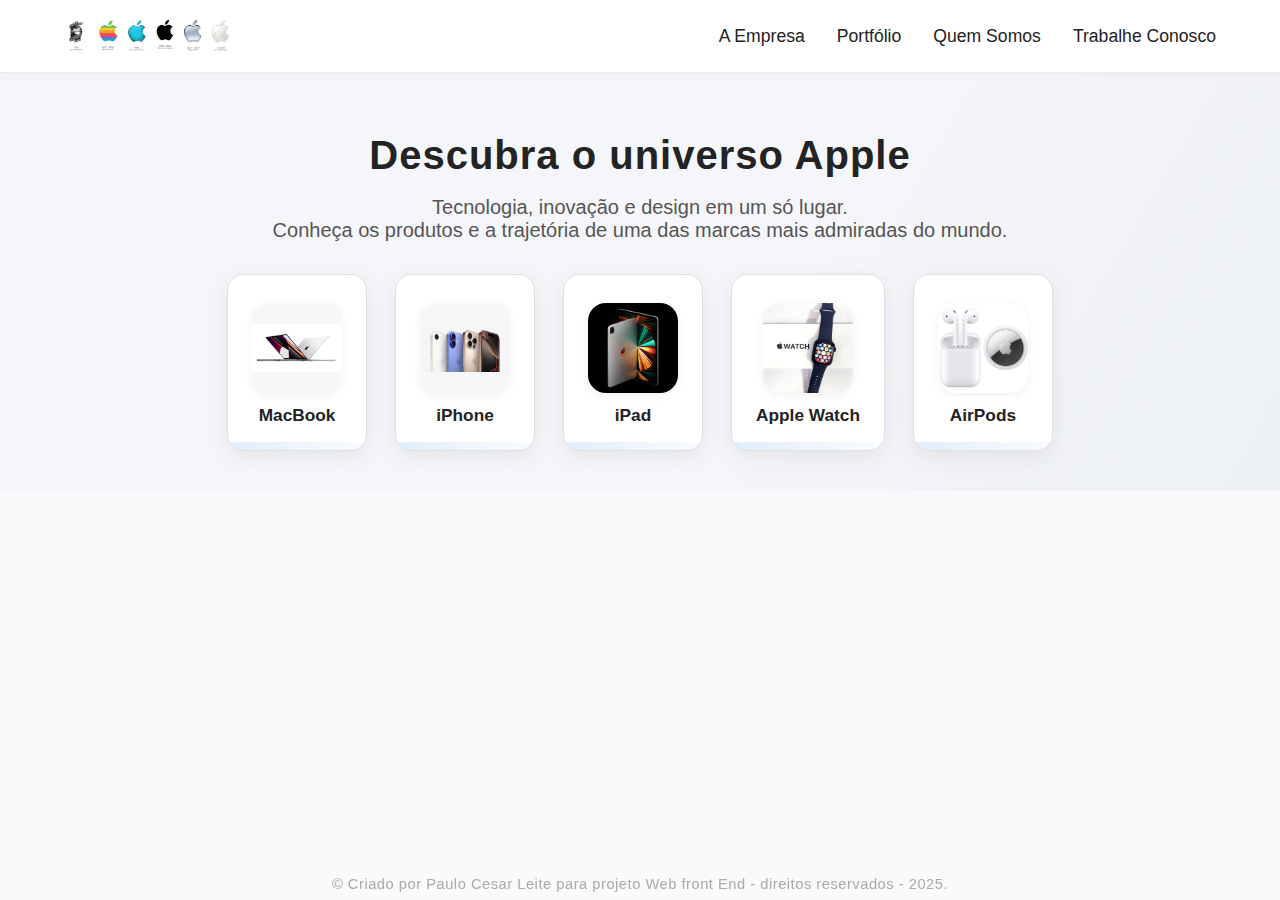
<file: index.html>
<!DOCTYPE html>
<html lang="pt-br">
<head>
  <meta charset="UTF-8">
  <meta name="viewport" content="width=device-width, initial-scale=1.0">
  <title>Apple Vitrine - Página Inicial</title>
  <link rel="stylesheet" href="style.css">
</head>
<body>
  <!-- Header/MENU fixo no topo -->
  <header class="header">
    <div class="container nav-container">
      <!-- Logo Apple -->
      <a href="index.html" class="logo" aria-label="Página Inicial">
        <img src="apple-logo.png" alt="Logo Apple">
      </a>
      <nav class="main-nav">
        <ul>
          <li><a href="apresentacao.html">A Empresa</a></li>
          <li><a href="portfolio.html">Portfólio</a></li>
          <li><a href="quem-somos.html">Quem Somos</a></li>
          <li><a href="trabalhe-conosco.html">Trabalhe Conosco</a></li>
        </ul>
      </nav>
    </div>
  </header>

  <!-- Conteúdo principal da página inicial -->
  <main class="main-home">
    <section class="hero-section">
      <!-- Shape decorativo de fundo -->
      <div class="hero-bg-shape"></div>
      <div class="container hero-content">
        <!-- Título principal -->
        <h1 class="hero-title">Descubra o universo Apple</h1>
        <p class="hero-subtitle">
          Tecnologia, inovação e design em um só lugar.<br>
          Conheça os produtos e a trajetória de uma das marcas mais admiradas do mundo.
        </p>
        <!-- Menu visual com imagens dos produtos -->
        <div class="product-menu">
          <!-- Cada produto abre sua página exclusiva -->
          <a href="macbook.html" class="product-card">
            <img src="macbook.png" alt="MacBook" class="product-img">
            <span>MacBook</span>
          </a>
          <a href="iphone.html" class="product-card">
            <img src="iphone.png" alt="iPhone" class="product-img">
            <span>iPhone</span>
          </a>
          <a href="ipad.html" class="product-card">
            <img src="ipad.png" alt="iPad" class="product-img">
            <span>iPad</span>
          </a>
          <a href="applewatch.html" class="product-card">
            <img src="applewatch.png" alt="Apple Watch" class="product-img">
            <span>Apple Watch</span>
          </a>
          <a href="airpods.html" class="product-card">
            <img src="airpods.png" alt="AirPods" class="product-img">
            <span>AirPods</span>
          </a>
        </div>
      </div>
    </section>
  </main>

  <!-- Rodapé fixo e discreto -->
  <footer class="footer">
    <div class="container">
      <span class="copyright">
        © Criado por Paulo Cesar Leite para projeto Web front End - direitos reservados - 2025.
      </span>
    </div>
  </footer>
</body>
</html>
</file>
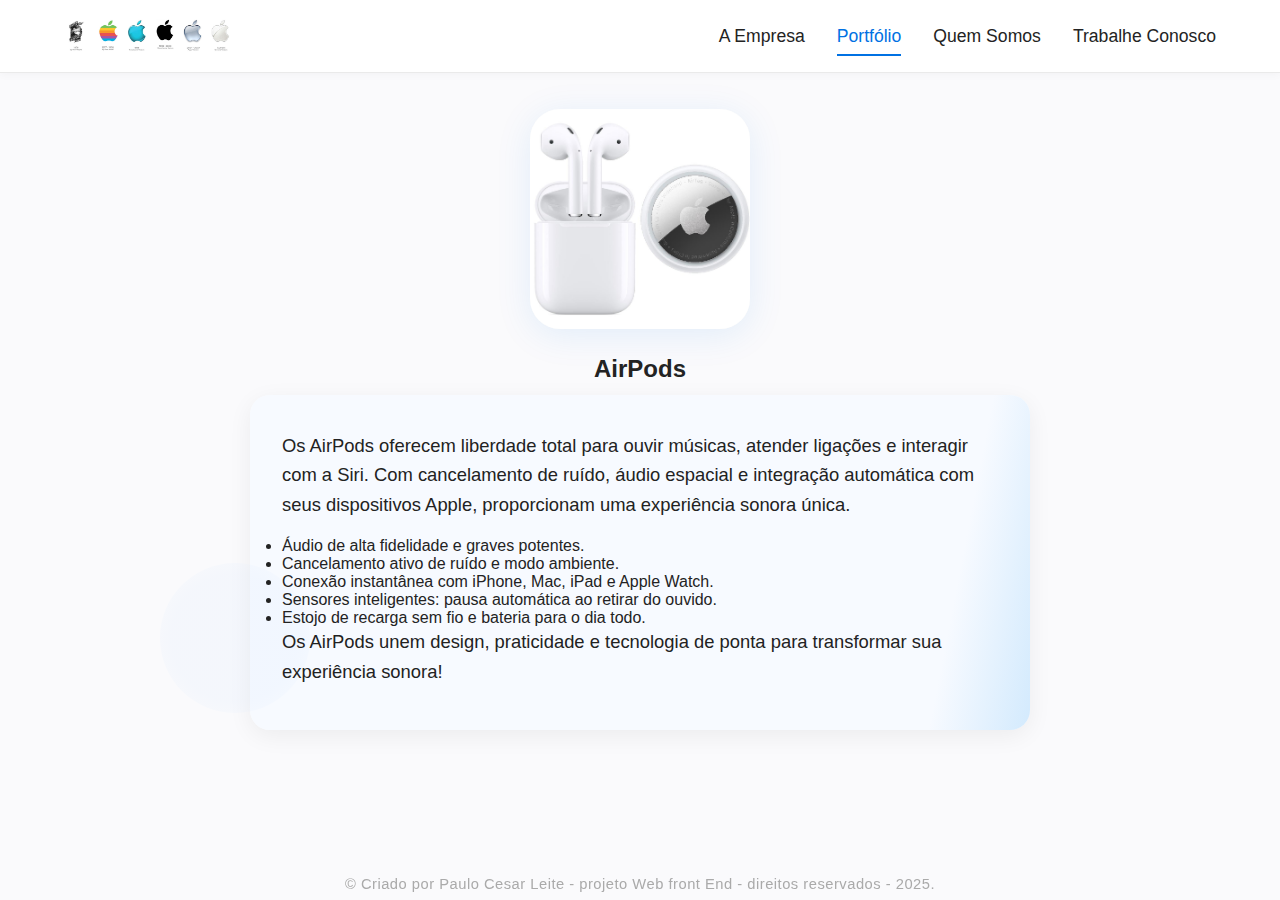
<file: airpods.html>
<!DOCTYPE html>
<html lang="pt-br">
<head>
  <meta charset="UTF-8">
  <meta name="viewport" content="width=device-width, initial-scale=1.0">
  <title>Apple AirPods</title>
  <link rel="stylesheet" href="style.css">
</head>
<body>
  <header class="header">
    <div class="container nav-container">
      <a href="index.html" class="logo"><img src="apple-logo.png" alt="Logo Apple"></a>
      <nav class="main-nav">
        <ul>
          <li><a href="apresentacao.html">A Empresa</a></li>
          <li><a href="portfolio.html" class="active">Portfólio</a></li>
          <li><a href="quem-somos.html">Quem Somos</a></li>
          <li><a href="trabalhe-conosco.html">Trabalhe Conosco</a></li>
        </ul>
      </nav>
    </div>
  </header>
  <main>
    <section class="product-detail-header">
      <img src="airpods.png" alt="AirPods" class="product-detail-img">
      <h2>AirPods</h2>
    </section>
    <section class="product-detail-section">
      <div class="detail-bg"></div>
      <p>
        Os AirPods oferecem liberdade total para ouvir músicas, atender ligações e interagir com a Siri. Com cancelamento de ruído, áudio espacial e integração automática com seus dispositivos Apple, proporcionam uma experiência sonora única.
      </p>
      <ul class="product-detail-features">
        <li>Áudio de alta fidelidade e graves potentes.</li>
        <li>Cancelamento ativo de ruído e modo ambiente.</li>
        <li>Conexão instantânea com iPhone, Mac, iPad e Apple Watch.</li>
        <li>Sensores inteligentes: pausa automática ao retirar do ouvido.</li>
        <li>Estojo de recarga sem fio e bateria para o dia todo.</li>
      </ul>
      <p>
        Os AirPods unem design, praticidade e tecnologia de ponta para transformar sua experiência sonora!
      </p>
    </section>
  </main>
  <footer class="footer">
    <div class="container">
      <span class="copyright">
        © Criado por Paulo Cesar Leite - projeto Web front End - direitos reservados - 2025.
      </span>
    </div>
  </footer>
</body>
</html>
</file>
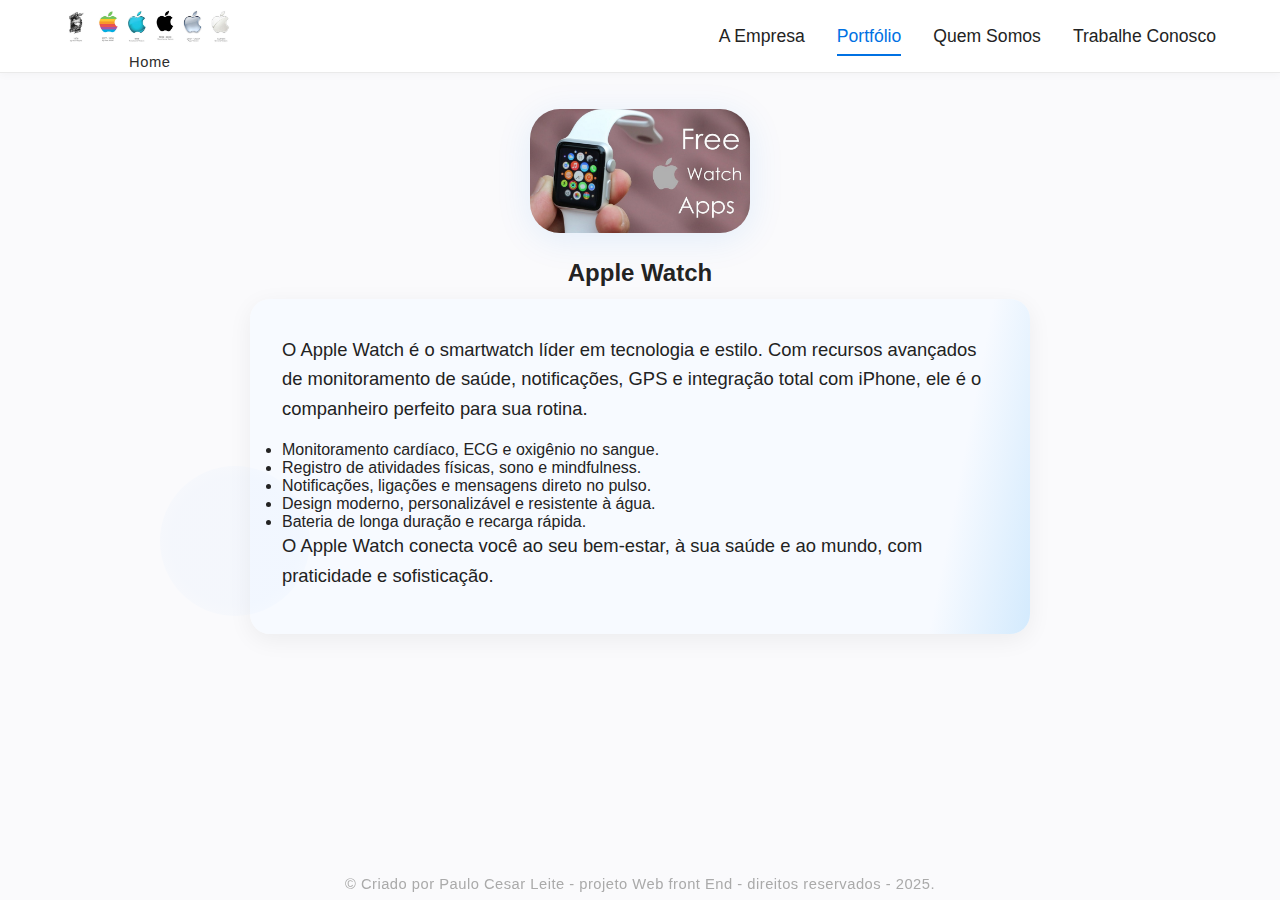
<file: applewatch.html>
<!DOCTYPE html>
<html lang="pt-br">
<head>
  <meta charset="UTF-8">
  <meta name="viewport" content="width=device-width, initial-scale=1.0">
  <title>Apple Watch</title>
  <link rel="stylesheet" href="style.css">
</head>
<body>
  <header class="header">
    <div class="container nav-container">
      <a href="index.html" class="logo"><img src="apple-logo.png" alt="Logo Apple"><span class="logo-label">Home</span></a>
      <nav class="main-nav">
        <ul>
          <li><a href="apresentacao.html">A Empresa</a></li>
          <li><a href="portfolio.html" class="active">Portfólio</a></li>
          <li><a href="quem-somos.html">Quem Somos</a></li>
          <li><a href="trabalhe-conosco.html">Trabalhe Conosco</a></li>
        </ul>
      </nav>
    </div>
  </header>
  <main>
    <section class="product-detail-header">
      <img src="applewatch2.png" alt="Apple Watch" class="product-detail-img">
      <h2>Apple Watch</h2>
    </section>
    <section class="product-detail-section">
      <div class="detail-bg"></div>
      <p>
        O Apple Watch é o smartwatch líder em tecnologia e estilo. Com recursos avançados de monitoramento de saúde, notificações, GPS e integração total com iPhone, ele é o companheiro perfeito para sua rotina.
      </p>
      <ul class="product-detail-features">
        <li>Monitoramento cardíaco, ECG e oxigênio no sangue.</li>
        <li>Registro de atividades físicas, sono e mindfulness.</li>
        <li>Notificações, ligações e mensagens direto no pulso.</li>
        <li>Design moderno, personalizável e resistente à água.</li>
        <li>Bateria de longa duração e recarga rápida.</li>
      </ul>
      <p>
        O Apple Watch conecta você ao seu bem-estar, à sua saúde e ao mundo, com praticidade e sofisticação.
      </p>
    </section>
  </main>
  <footer class="footer">
    <div class="container">
      <span class="copyright">
        © Criado por Paulo Cesar Leite - projeto Web front End - direitos reservados - 2025.
      </span>
    </div>
  </footer>
</body>
</html>
</file>
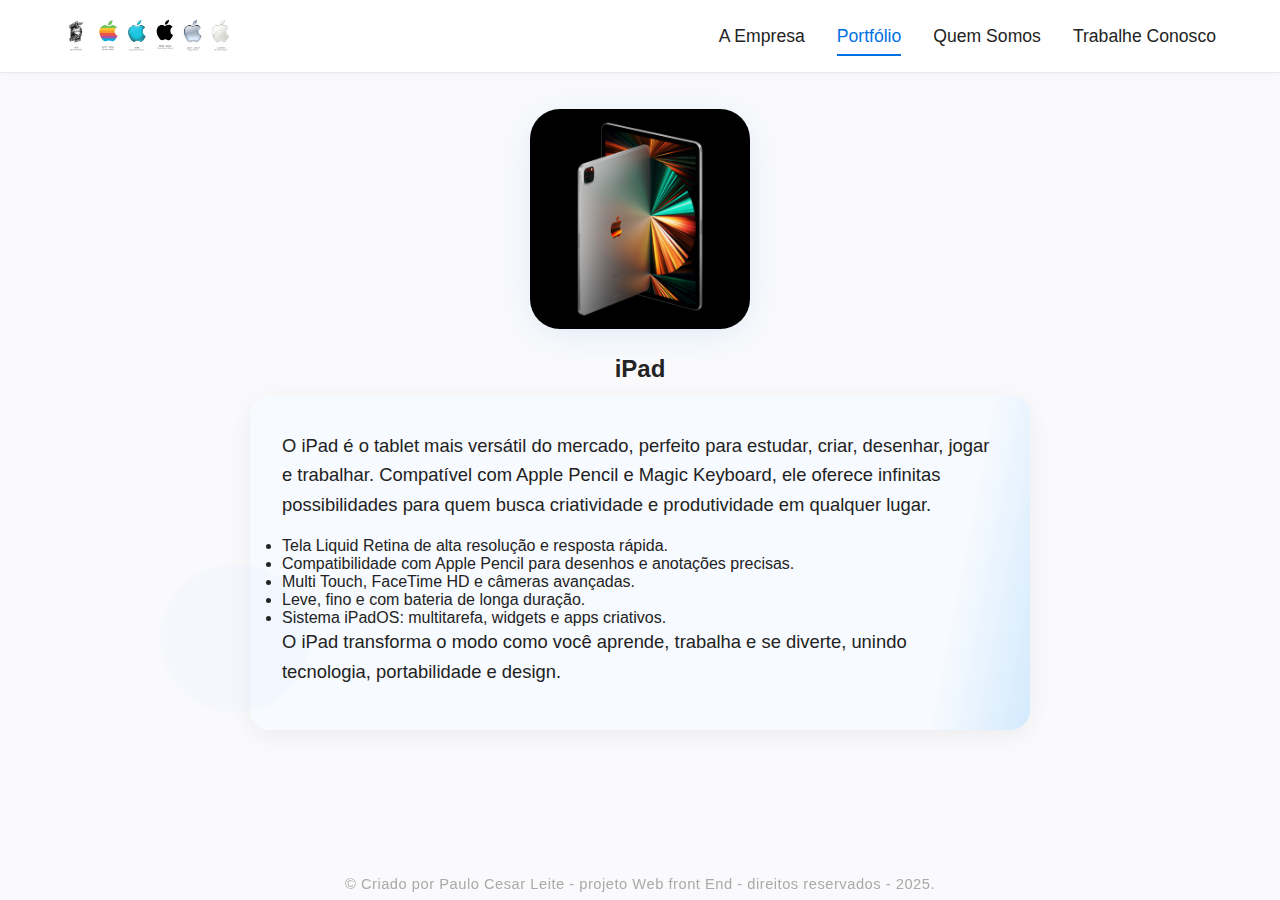
<file: ipad.html>
<!DOCTYPE html>
<html lang="pt-br">
<head>
  <meta charset="UTF-8">
  <meta name="viewport" content="width=device-width, initial-scale=1.0">
  <title>Apple iPad</title>
  <link rel="stylesheet" href="style.css">
</head>
<body>
  <header class="header">
    <div class="container nav-container">
      <a href="index.html" class="logo"><img src="apple-logo.png" alt="Logo Apple"></a>
      <nav class="main-nav">
        <ul>
          <li><a href="apresentacao.html">A Empresa</a></li>
          <li><a href="portfolio.html" class="active">Portfólio</a></li>
          <li><a href="quem-somos.html">Quem Somos</a></li>
          <li><a href="trabalhe-conosco.html">Trabalhe Conosco</a></li>
        </ul>
      </nav>
    </div>
  </header>
  <main>
    <section class="product-detail-header">
      <img src="ipad.png" alt="iPad" class="product-detail-img">
      <h2>iPad</h2>
    </section>
    <section class="product-detail-section">
      <div class="detail-bg"></div>
      <p>
        O iPad é o tablet mais versátil do mercado, perfeito para estudar, criar, desenhar, jogar e trabalhar. Compatível com Apple Pencil e Magic Keyboard, ele oferece infinitas possibilidades para quem busca criatividade e produtividade em qualquer lugar.
      </p>
      <ul class="product-detail-features">
        <li>Tela Liquid Retina de alta resolução e resposta rápida.</li>
        <li>Compatibilidade com Apple Pencil para desenhos e anotações precisas.</li>
        <li>Multi Touch, FaceTime HD e câmeras avançadas.</li>
        <li>Leve, fino e com bateria de longa duração.</li>
        <li>Sistema iPadOS: multitarefa, widgets e apps criativos.</li>
      </ul>
      <p>
        O iPad transforma o modo como você aprende, trabalha e se diverte, unindo tecnologia, portabilidade e design.
      </p>
    </section>
  </main>
  <footer class="footer">
    <div class="container">
      <span class="copyright">
        © Criado por Paulo Cesar Leite - projeto Web front End - direitos reservados - 2025.
      </span>
    </div>
  </footer>
</body>
</html>
</file>
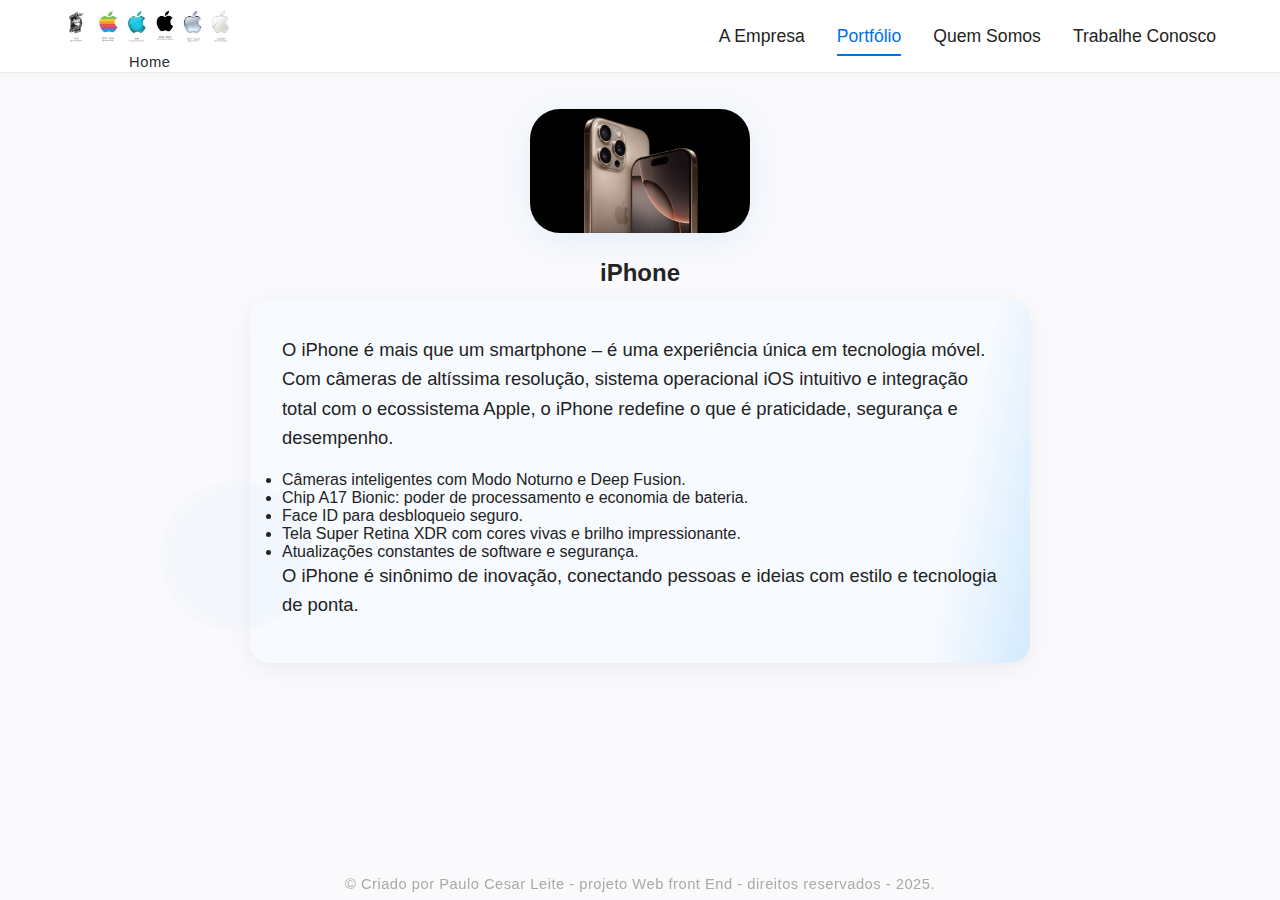
<file: iphone.html>
<!DOCTYPE html>
<html lang="pt-br">
<head>
  <meta charset="UTF-8">
  <meta name="viewport" content="width=device-width, initial-scale=1.0">
  <title>Apple iPhone</title>
  <link rel="stylesheet" href="style.css">
</head>
<body>
  <header class="header">
    <div class="container nav-container">
      <a href="index.html" class="logo"><img src="apple-logo.png" alt="Logo Apple"><span class="logo-label">Home</span></a>
      <nav class="main-nav">
        <ul>
          <li><a href="apresentacao.html">A Empresa</a></li>
          <li><a href="portfolio.html" class="active">Portfólio</a></li>
          <li><a href="quem-somos.html">Quem Somos</a></li>
          <li><a href="trabalhe-conosco.html">Trabalhe Conosco</a></li>
        </ul>
      </nav>
    </div>
  </header>
  <main>
    <section class="product-detail-header">
      <img src="iphone2.png" alt="iPhone" class="product-detail-img">
      <h2>iPhone</h2>
    </section>
    <section class="product-detail-section">
      <div class="detail-bg"></div>
      <p>
        O iPhone é mais que um smartphone – é uma experiência única em tecnologia móvel. Com câmeras de altíssima resolução, sistema operacional iOS intuitivo e integração total com o ecossistema Apple, o iPhone redefine o que é praticidade, segurança e desempenho.
      </p>
      <ul class="product-detail-features">
        <li>Câmeras inteligentes com Modo Noturno e Deep Fusion.</li>
        <li>Chip A17 Bionic: poder de processamento e economia de bateria.</li>
        <li>Face ID para desbloqueio seguro.</li>
        <li>Tela Super Retina XDR com cores vivas e brilho impressionante.</li>
        <li>Atualizações constantes de software e segurança.</li>
      </ul>
      <p>
        O iPhone é sinônimo de inovação, conectando pessoas e ideias com estilo e tecnologia de ponta.
      </p>
    </section>
  </main>
  <footer class="footer">
    <div class="container">
      <span class="copyright">
        © Criado por Paulo Cesar Leite - projeto Web front End - direitos reservados - 2025.
      </span>
    </div>
  </footer>
</body>
</html>
</file>
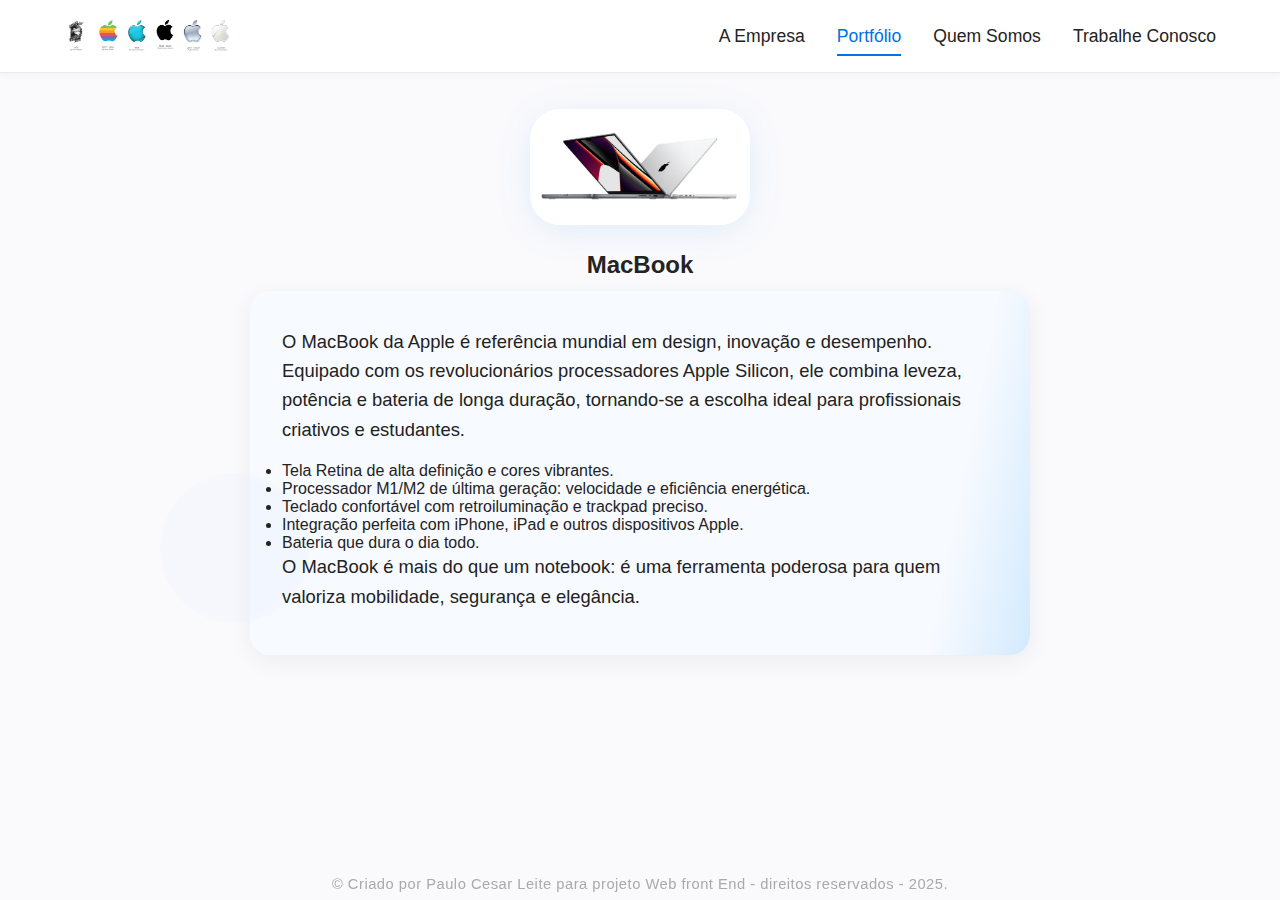
<file: macbook.html>
<!DOCTYPE html>
<html lang="pt-br">
<head>
  <meta charset="UTF-8">
  <meta name="viewport" content="width=device-width, initial-scale=1.0">
  <title>Apple MacBook</title>
  <link rel="stylesheet" href="style.css">
</head>
<body>
  <!-- Header reaproveitado -->
  <header class="header">
    <div class="container nav-container">
      <a href="index.html" class="logo"><img src="apple-logo.png" alt="Logo Apple"></a>
      <nav class="main-nav">
        <ul>
          <li><a href="apresentacao.html">A Empresa</a></li>
          <li><a href="portfolio.html" class="active">Portfólio</a></li>
          <li><a href="quem-somos.html">Quem Somos</a></li>
          <li><a href="trabalhe-conosco.html">Trabalhe Conosco</a></li>
        </ul>
      </nav>
    </div>
  </header>
  <!-- Conteúdo detalhado do MacBook -->
  <main>
    <section class="product-detail-header">
      <img src="macbook.png" alt="MacBook" class="product-detail-img">
      <h2>MacBook</h2>
    </section>
    <section class="product-detail-section">
      <div class="detail-bg"></div>
      <p>
        O MacBook da Apple é referência mundial em design, inovação e desempenho. Equipado com os revolucionários processadores Apple Silicon, ele combina leveza, potência e bateria de longa duração, tornando-se a escolha ideal para profissionais criativos e estudantes.
      </p>
      <ul class="product-detail-features">
        <li>Tela Retina de alta definição e cores vibrantes.</li>
        <li>Processador M1/M2 de última geração: velocidade e eficiência energética.</li>
        <li>Teclado confortável com retroiluminação e trackpad preciso.</li>
        <li>Integração perfeita com iPhone, iPad e outros dispositivos Apple.</li>
        <li>Bateria que dura o dia todo.</li>
      </ul>
      <p>
        O MacBook é mais do que um notebook: é uma ferramenta poderosa para quem valoriza mobilidade, segurança e elegância.
      </p>
    </section>
  </main>
  <footer class="footer">
    <div class="container">
      <span class="copyright">
        © Criado por Paulo Cesar Leite para projeto Web front End - direitos reservados - 2025.
      </span>
    </div>
  </footer>
</body>
</html>
</file>
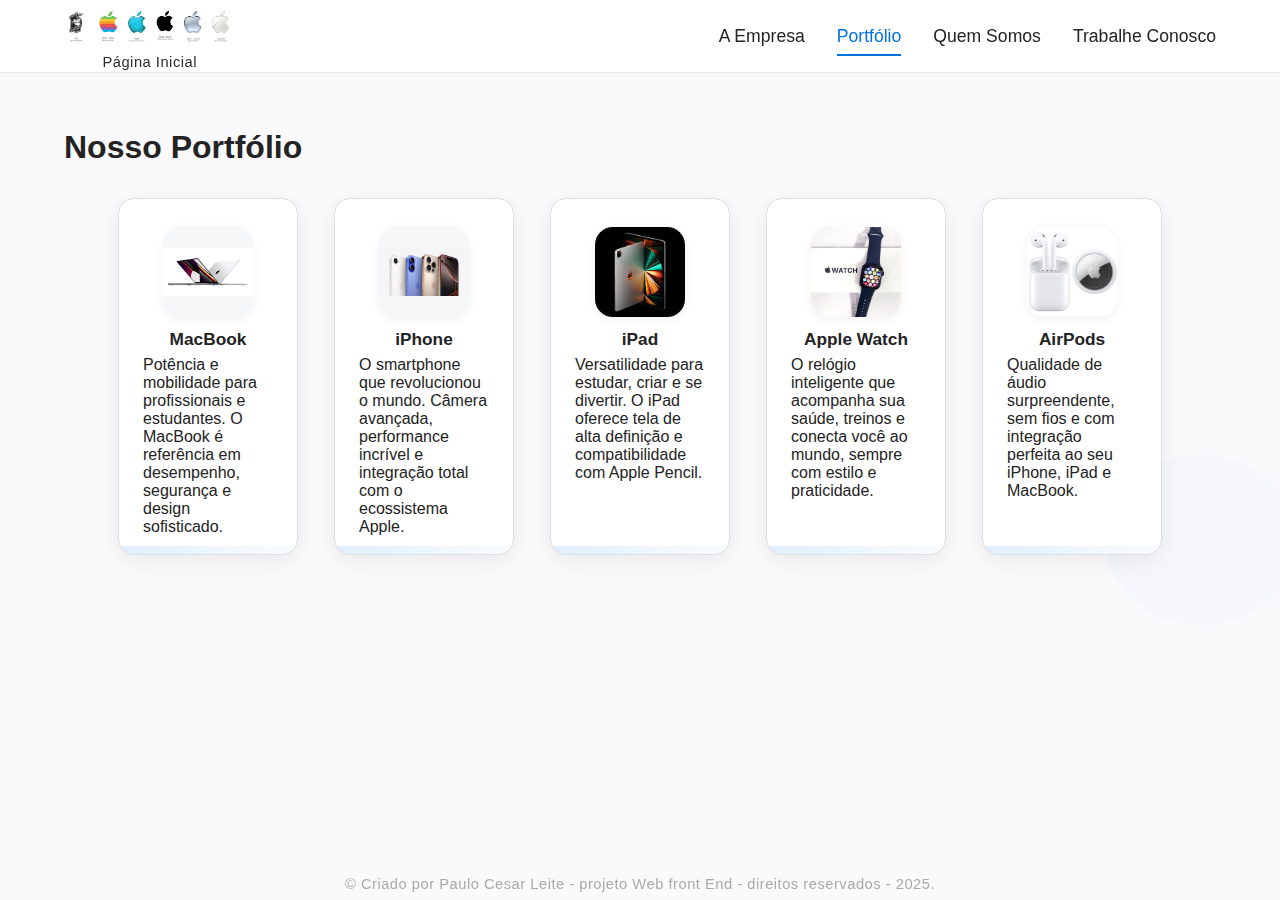
<file: portfolio.html>
<!DOCTYPE html>
<html lang="pt-br">
<head>
  <meta charset="UTF-8">
  <meta name="viewport" content="width=device-width, initial-scale=1.0">
  <title>Apple - Portfólio de Produtos</title>
  <link rel="stylesheet" href="style.css">
</head>
<body>
  <!-- Menu superior -->
  <header class="header">
    <div class="container nav-container">
      <a href="index.html" class="logo">
        <img src="apple-logo.png" alt="Logo Apple">
        <span class="logo-label">Página Inicial</span>
      </a>
      <nav class="main-nav">
        <ul>
          <li><a href="apresentacao.html">A Empresa</a></li>
          <li><a href="portfolio.html" class="active">Portfólio</a></li>
          <li><a href="quem-somos.html">Quem Somos</a></li>
          <li><a href="trabalhe-conosco.html">Trabalhe Conosco</a></li>
        </ul>
      </nav>
    </div>
  </header>

  <!-- Conteúdo principal: portfólio dos 5 produtos -->
  <main>
    <section class="container section-content">
      <!-- Detalhe visual sutil -->
      <div class="section-bg"></div>
      <h1>Nosso Portfólio</h1>
      <div class="portfolio-grid">
        <!-- Cada produto agora leva à sua página detalhada -->
        <a href="macbook.html" class="product-card">
          <img src="macbook.png" alt="MacBook" class="product-img">
          <h2>MacBook</h2>
          <p>Potência e mobilidade para profissionais e estudantes. O MacBook é referência em desempenho, segurança e design sofisticado.</p>
        </a>
        <a href="iphone.html" class="product-card">
          <img src="iphone.png" alt="iPhone" class="product-img">
          <h2>iPhone</h2>
          <p>O smartphone que revolucionou o mundo. Câmera avançada, performance incrível e integração total com o ecossistema Apple.</p>
        </a>
        <a href="ipad.html" class="product-card">
          <img src="ipad.png" alt="iPad" class="product-img">
          <h2>iPad</h2>
          <p>Versatilidade para estudar, criar e se divertir. O iPad oferece tela de alta definição e compatibilidade com Apple Pencil.</p>
        </a>
        <a href="applewatch.html" class="product-card">
          <img src="applewatch.png" alt="Apple Watch" class="product-img">
          <h2>Apple Watch</h2>
          <p>O relógio inteligente que acompanha sua saúde, treinos e conecta você ao mundo, sempre com estilo e praticidade.</p>
        </a>
        <a href="airpods.html" class="product-card">
          <img src="airpods.png" alt="AirPods" class="product-img">
          <h2>AirPods</h2>
          <p>Qualidade de áudio surpreendente, sem fios e com integração perfeita ao seu iPhone, iPad e MacBook.</p>
        </a>
      </div>
    </section>
  </main>

  <!-- Rodapé -->
  <div class="copyright">
    © Criado por Paulo Cesar Leite - projeto Web front End - direitos reservados - 2025.
  </div>
</body>
</html>
</file>
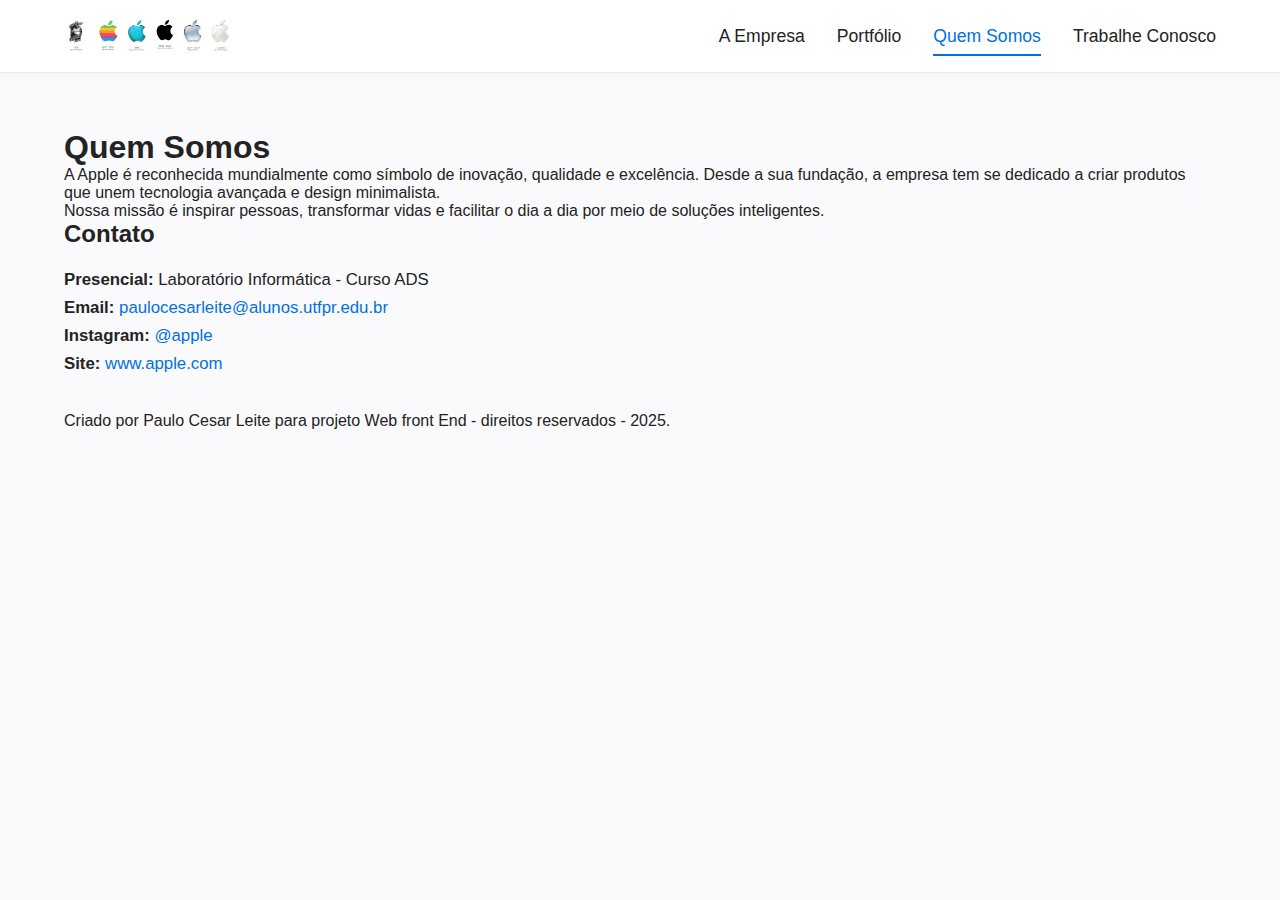
<file: quem-somos.html>
<!DOCTYPE html>
<html lang="pt-br">
<head>
  <meta charset="UTF-8">
  <meta name="viewport" content="width=device-width, initial-scale=1.0">
  <title>Apple - Quem Somos</title>
  <link rel="stylesheet" href="style.css">
</head>
<body>
  <!-- Menu superior -->
  <header class="header">
    <div class="container nav-container">
      <a href="index.html" class="logo">
        <img src="apple-logo.png" alt="Logo Apple">
      </a>
      <nav class="main-nav">
        <ul>
          <li><a href="apresentacao.html">A Empresa</a></li>
          <li><a href="portfolio.html">Portfólio</a></li>
          <li><a href="quem-somos.html" class="active">Quem Somos</a></li>
          <li><a href="trabalhe-conosco.html">Trabalhe Conosco</a></li>
        </ul>
      </nav>
    </div>
  </header>
  <!-- Conteúdo principal: histórico e contatos -->
  <main>
    <section class="container section-content">
      <h1>Quem Somos</h1>
      <p>
        A Apple é reconhecida mundialmente como símbolo de inovação, qualidade e excelência. Desde a sua fundação, a empresa tem se dedicado a criar produtos que unem tecnologia avançada e design minimalista.<br>
        Nossa missão é inspirar pessoas, transformar vidas e facilitar o dia a dia por meio de soluções inteligentes.
      </p>
      <h2>Contato</h2>
      <ul class="contact-list">
        <li><strong>Presencial:</strong> Laboratório Informática - Curso ADS</li>
        <li><strong>Email:</strong> <a href="mailto:paulocesarleite@alunos.utfpr.edu.br">paulocesarleite@alunos.utfpr.edu.br</a></li>
        <li><strong>Instagram:</strong> <a href="https://instagram.com/apple" target="_blank">@apple</a></li>
        <li><strong>Site:</strong> <a href="https://www.apple.com" target="_blank">www.apple.com</a></li>
      </ul>
    </section>
  </main>
  <!-- Rodapé -->
  <footer class="footer">
    <div class="container">
      <p>Criado por Paulo Cesar Leite para projeto Web front End - direitos reservados - 2025.</p>
    </div>
  </footer>
</body>
</html>
</file>
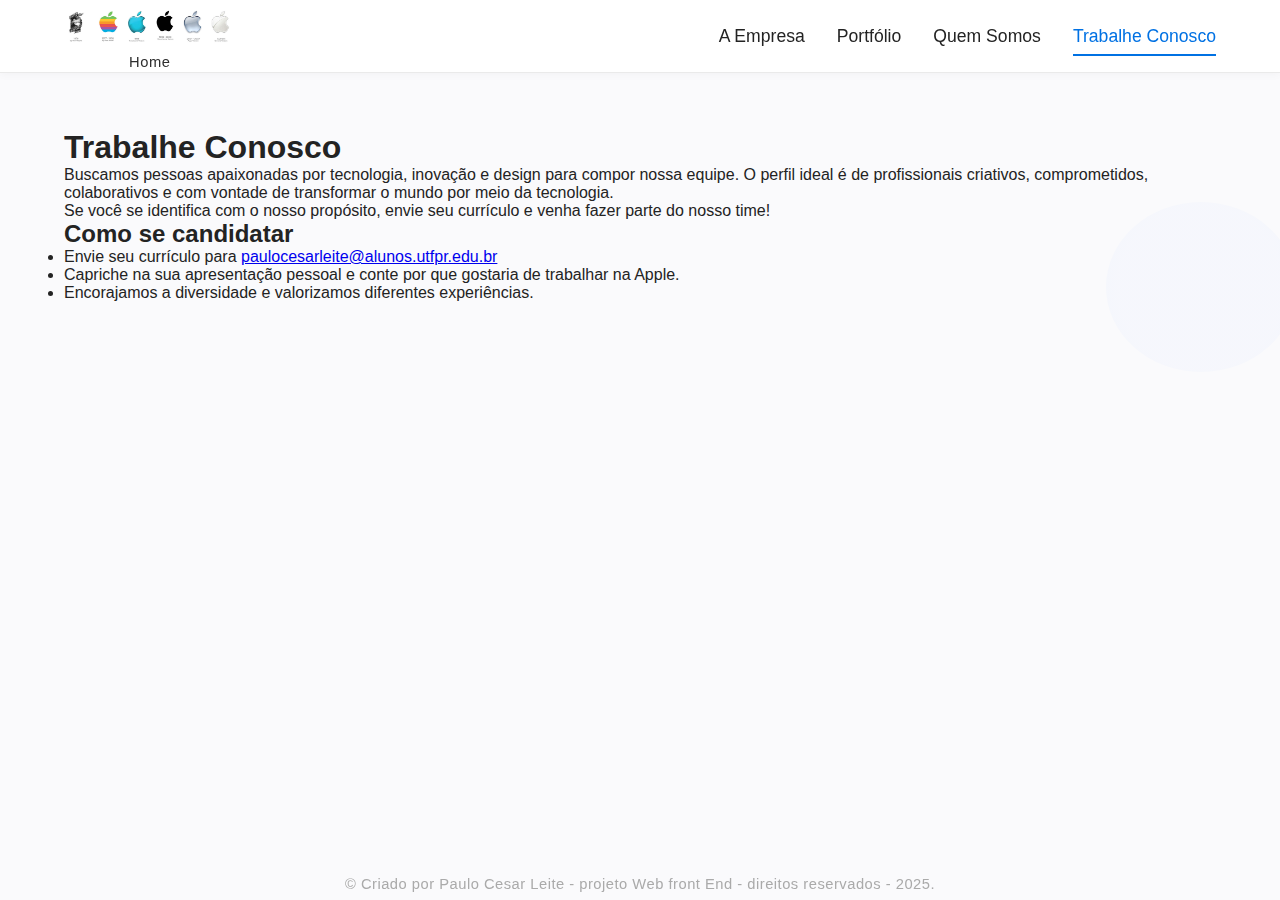
<file: trabalhe-conosco.html>
<!DOCTYPE html>
<html lang="pt-br">
<head>
  <meta charset="UTF-8">
  <meta name="viewport" content="width=device-width, initial-scale=1.0">
  <title>Apple - Trabalhe Conosco</title>
  <link rel="stylesheet" href="style.css">
</head>
<body>
  <!-- Menu superior -->
  <header class="header">
    <div class="container nav-container">
      <a href="index.html" class="logo">
        <img src="apple-logo.png" alt="Logo Apple">
        <span class="logo-label">Home</span>
      </a>
      <nav class="main-nav">
        <ul>
          <li><a href="apresentacao.html">A Empresa</a></li>
          <li><a href="portfolio.html">Portfólio</a></li>
          <li><a href="quem-somos.html">Quem Somos</a></li>
          <li><a href="trabalhe-conosco.html" class="active">Trabalhe Conosco</a></li>
        </ul>
      </nav>
    </div>
  </header>

  <!-- Conteúdo principal: trabalhe conosco -->
  <main>
    <section class="container section-content">
      <div class="section-bg"></div>
      <h1>Trabalhe Conosco</h1>
      <p>
        Buscamos pessoas apaixonadas por tecnologia, inovação e design para compor nossa equipe. O perfil ideal é de profissionais criativos, comprometidos, colaborativos e com vontade de transformar o mundo por meio da tecnologia.<br>
        Se você se identifica com o nosso propósito, envie seu currículo e venha fazer parte do nosso time!
      </p>
      <h2>Como se candidatar</h2>
      <ul>
        <li>Envie seu currículo para <a href="mailto:paulocesarleite@alunos.utfpr.edu.br">paulocesarleite@alunos.utfpr.edu.br</a></li>
        <li>Capriche na sua apresentação pessoal e conte por que gostaria de trabalhar na Apple.</li>
        <li>Encorajamos a diversidade e valorizamos diferentes experiências.</li>
      </ul>
    </section>
  </main>
  <!-- Rodapé -->
  <div class="copyright">
    © Criado por Paulo Cesar Leite - projeto Web front End - direitos reservados - 2025.
  </div>
</body>
</html>
</file>
<file: style.css>
/*
  Tema inspirado no visual Apple: fundo branco/cinza, títulos em preto, textos em cinza escuro,
  site mais clean e moderno. Imagens com cantos arredondados e menu responsivo.
*/

/* Reset básico e fonte limpa */
* { margin: 0; padding: 0; box-sizing: border-box; } /* reset global */

body {
  font-family: -apple-system, BlinkMacSystemFont, "Segoe UI", Roboto, Arial, Helvetica, sans-serif; /* fonte padrão */
  background-color: #fafafc; /* fundo principal */
  color: #232323;            /* cor texto */
  min-height: 100vh;         /* altura mínima tela */
}

/* Container centralizador usado em várias seções */
.container {
  width: 90%;                /* largura responsiva */
  max-width: 1200px;         /* largura máxima */
  margin: 0 auto;            /* centralizado */
}

/* Header fixo no topo, com menu responsivo */
.header {
  width: 100%;               /* largura total */
  background: #fff;          /* fundo header */
  border-bottom: 1px solid #eaeaea; /* borda inferior */
  position: sticky;          /* fixo topo */
  top: 0;                    /* topo */
  z-index: 100;              /* sobreposição */
  box-shadow: 0 2px 8px rgba(0,0,0,0.03); /* sombra leve */
}

/* Navegação principal */
.nav-container {
  display: flex;             /* flexbox menu */
  align-items: center;       /* centraliza vertical */
  justify-content: space-between; /* separa logo/menu */
  height: 72px;              /* altura header */
}

/* Bloco da logo da Apple no menu */
/* logo: Link que envolve a logo e o texto "Home". */

.logo {
  display: flex;                  /* Organiza o conteúdo da logo em coluna */
  flex-direction: column;         /* Coloca imagem e label um embaixo do outro */
  align-items: center;            /* Centraliza tudo na horizontal */
  text-decoration: none;          /* Remove sublinhado do link */
}

/* 
  .logo img: Estiliza a logo.
  Define altura padrão, ajusta largura automaticamente e exibe como bloco.
*/
.logo img {
  height: 50px;                   /* Altura padrão da imagem logo */
  width: auto;                    /* Largura automática para manter proporção */
  display: block;                 /* Exibe a imagem como bloco (quebra linha após) */
}

/* 
  .logo-label: Estiliza o texto "Home" abaixo da logo.
  Define fonte, cor, espaçamento, alinhamento e suaviza a opacidade.
  Fica logo abaixo da imagem, centralizado.
*/
.logo-label {
  font-size: 0.92em;              /* Tamanho levemente menor que o texto padrão */
  color: #232323;                 /* Cor preta/cinza escura para o texto */
  margin-top: 2px;                /* Pequeno espaço em cima, separando da imagem */
  letter-spacing: 0.5px;          /* Espaço entre letras para suavizar */
  font-weight: 500;               /* Peso médio da fonte */
  text-align: center;             /* Centraliza o texto */
  opacity: 0.95;                  /* Deixa o texto um pouco mais suave */
  transition: color 0.2s;         /* Transição suave de cor ao passar mouse */
}

/*
  .logo:hover .logo-label: 
  Quando o mouse passa por cima da logo, muda a cor do texto "Home" para azul,
  criando um efeito visual de destaque para indicar que é clicável.
*/
.logo:hover .logo-label {
  color: #0071e3;                 /* Cor azul Apple ao passar o mouse */
}

/* Menu de navegação */
.main-nav ul {
  display: flex;             /* menu em linha */
  gap: 32px;                 /* espaço entre itens */
  list-style: none;          /* sem marcadores */
}

.main-nav li {}

.main-nav a {
  text-decoration: none;     /* sem sublinhado */
  color: #232323;            /* cor links */
  font-size: 1.1em;          /* tamanho link */
  font-weight: 500;          /* negrito médio */
  padding: 8px 0;            /* espaço vertical */
  border-bottom: 2px solid transparent; /* underline invisível */
  transition: color 0.2s, border-bottom 0.2s; /* transição cor */
}

.main-nav a.active,
.main-nav a:hover {
  color: #0071e3;            /* azul destaque */
  border-bottom: 2px solid #0071e3; /* underline azul */
}

/* Hero: destaque da home */
.hero-section {
  background: linear-gradient(120deg, #f5f6fa 60%, #edf0f5 100%); /* gradiente fundo */
  padding: 60px 0 40px 0;    /* espaçamento topo/baixo */
  text-align: center;        /* centraliza texto */
  position: relative;
}

/* .hero-content: Garante que o conteúdo principal da hero section
  fique acima do shape decorativo, usando z-index maior. */

.hero-content {
  position: relative;                    /* Cria contexto de empilhamento para z-index */
  z-index: 1;                            /* Fica acima do bg-shape */
}

.hero-title {
  font-size: 2.5rem;         /* tamanho título */
  font-weight: bold;         /* negrito */
  color: #232323;            /* cor preta */
  margin-bottom: 18px;       /* espaço abaixo */
  letter-spacing: 1px;       /* espaçamento letras */
}

.hero-subtitle {
  font-size: 1.25rem;        /* tamanho subtítulo */
  color: #555;               /* cinza escuro */
  margin-bottom: 32px;       /* espaço abaixo */
}

/* Menu visual dos produtos na home */
.product-menu {
  display: flex;             /* flexbox produtos */
  flex-wrap: wrap;           /* quebra linha */
  justify-content: center;   /* centraliza */
  gap: 28px;                 /* espaço entre cards */
  margin-top: 24px;          /* espaço acima */
}

/* Card de produto na home e no portfólio */
.product-card {
  background: #fff;          /* fundo branco */
  border-radius: 16px;       /* borda arredondada */
  box-shadow: 0 6px 24px rgba(0,0,0,0.07); /* sombra leve */
  display: flex;             /* flexbox card */
  flex-direction: column;    /* coluna */
  align-items: center;       /* centraliza itens */
  padding: 28px 24px 18px 24px; /* espaço interno */
  text-decoration: none;     /* sem sublinhado */
  color: #232323;            /* cor texto */
  min-width: 140px;          /* largura mínima */
  max-width: 180px;          /* largura máxima */
  transition: transform 0.18s, box-shadow 0.18s; /* transição hover */
  border: 1px solid #e0e0e0; /* borda clara */
  position: relative;
  overflow: hidden;
}

.product-card::after {
  /* detalhe sutil com cor, visual Apple */
  content: "";                                     /* Cria um pseudo-elemento vazio para efeito decorativo */
  position: absolute;                              /* Posiciona em relação ao .product-card */
  bottom: 0; left: 0; right: 0;                    /* Estica na base do card, de ponta a ponta */
  height: 8px;                                     /* Altura pequena para a faixa decorativa */
  background: linear-gradient(90deg, #0071e3 0%, #d0e3ff 100%); /* Gradiente azul Apple, da esquerda para direita */
  opacity: 0.12;                                   /* Bem suave/transparente */
  border-radius: 0 0 16px 16px;                    /* Arredonda só os cantos inferiores, acompanhando o card */
}

.product-card:hover {
  transform: translateY(-6px) scale(1.03); /* efeito hover */
  box-shadow: 0 16px 32px rgba(0,113,227,0.12); /* sombra hover */
  border-color: #0071e3;     /* borda azul */
  z-index: 2;
}

.product-img {
  width: 90px;               /* largura imagem */
  height: 90px;              /* altura imagem */
  object-fit: contain;       /* mantém proporção */
  border-radius: 18px;       /* arredonda imagem */
  margin-bottom: 12px;       /* espaço abaixo */
  background: #f6f7f9;       /* fundo imagem */
  box-shadow: 0 2px 10px rgba(0,0,0,0.06); /* sombra imagem */
}

/* Títulos dos cards */
.product-card span,
.product-card h2 {
  font-size: 1.08rem;        /* tamanho texto */
  font-weight: 600;          /* negrito */
  color: #232323;            /* cor texto */
  margin: 0 0 6px 0;         /* espaço abaixo */
  text-align: center;        /* centraliza texto */
}

/* Portfólio: grid dos produtos */
.portfolio-grid {
  display: flex;             /* flexbox grid */
  flex-wrap: wrap;           /* quebra linha */
  gap: 36px;                 /* espaço entre cards */
  justify-content: center;   /* centraliza */
  margin-top: 32px;          /* espaço acima */
}

/* Imagem principal da apresentação */
.presentation-img {
  width: 100%;               /* largura total */
  max-width: 440px;          /* largura máxima */
  border-radius: 18px;       /* arredondada */
  margin-top: 24px;          /* espaço acima */
  box-shadow: 0 6px 24px rgba(0,0,0,0.09); /* sombra leve */
  display: block;            /* bloco */
}

/* Seção de texto geral */
.section-content {
  padding: 56px 0 30px 0;    /* Espaçamento interno: topo, lados e base */
  position: relative;        /* Permite posicionar elementos filhos de forma absoluta em relação a esta seção */
}

/* .section-bg: Elemento decorativo de fundo na seção de conteúdo,
  cria uma mancha circular azul clara no canto inferior direito da seção. */

.section-content .section-bg {
  position: absolute;                                   /* Fixa em relação à .section-content */
  right: -80px;                                         /* Afasta para fora do lado direito */
  bottom: -40px;                                        /* Afasta para fora da parte de baixo */
  width: 190px;                                         /* Largura do círculo decorativo */
  height: 170px;                                        /* Altura do círculo decorativo */
  background: radial-gradient(circle, #e3eaff 65%, #d0e3ff 100%); /* Gradiente circular azul claro */
  opacity: 0.18;                                        /* Bem transparente/sutil */
  border-radius: 50%;                                   /* Forma circular */
  z-index: 0;                                           /* Fica atrás do conteúdo principal */
}

/* Garante que todo o resto do conteúdo da .section-content
  fique acima do shape decorativo de fundo (.section-bg). */

.section-content > *:not(.section-bg) {
  position: relative;                                   /* Cria contexto de empilhamento para z-index */
  z-index: 1;                                           /* Fica acima do .section-bg */
}

/* Quem somos: lista de contato */
.contact-list {
  list-style: none;          /* sem marcadores */
  margin: 22px 0 0 0;        /* espaço acima */
  padding: 0;                /* sem padding */
}

.contact-list li {
  margin-bottom: 8px;        /* espaço abaixo */
  font-size: 1.05rem;        /* tamanho texto */
}

.contact-list a {
  color: #0071e3;            /* azul links */
  text-decoration: none;     /* sem sublinhado */
}

.contact-list a:hover {
  text-decoration: underline; /* sublinhado hover */
}

/* Rodapé fixo em todas as páginas */
.copyright {
  position: fixed;         /* Fixa o elemento na tela, independente do scroll */
  left: 0;                 /* Alinha à esquerda da tela */
  bottom: 0;               /* Cola na parte inferior da tela */
  width: 100%;             /* Ocupa toda a largura da janela */
  background: none;        /* Sem faixa de fundo */
  text-align: center;      /* Centraliza o texto */
  font-size: 0.92em;       /* Tamanho levemente menor para ser discreto */
  color: #aaa;             /* Cinza claro, pouco destaque */
  font-weight: 400;        /* Peso normal da fonte */
  letter-spacing: 0.5px;   /* Espaçamento suave entre letras */
  margin: 0;               /* Remove margens */
  padding: 10px 0 8px 0;   /* Espaçamento interno acima e abaixo */
  z-index: 999;            /* Garante que fique acima de outros elementos */
}

/* Página exclusiva de produto */

/* Cabeçalho da página do produto: centraliza o texto e ajusta espaçamento */
.product-detail-header {
  text-align: center;           /* Centraliza o texto */
  padding-top: 36px;            /* Espaço acima */
  padding-bottom: 12px;         /* Espaço abaixo */
  color: #232323;               /* Cor escura para o texto */
}

/* Imagem principal do produto: centralizada, arredondada e com sombra */
.product-detail-img {
  display: block;               /* Exibe como bloco para centralização */
  margin: 0 auto 26px auto;     /* Centraliza e adiciona espaço abaixo */
  width: 220px;                 /* Largura padrão */
  max-width: 90vw;              /* Limita largura em telas pequenas */
  height: auto;                 /* Altura automática para manter proporção */
  border-radius: 30px;          /* Cantos bem arredondados */
  box-shadow: 0 6px 36px rgba(0,113,227,0.10), 0 0px 0px #fff; /* Sombra azulada */
  background: #f6f8fa;          /* Fundo cinza claro atrás da imagem */
}

/* Seção principal do produto: fundo gradiente, arredondada e centralizada */
.product-detail-section {
  background: linear-gradient(101deg, #f7faff 88%, #d3eafd 100%); /* Gradiente azul-claro */
  border-radius: 20px;          /* Bordas arredondadas */
  max-width: 780px;             /* Largura máxima */
  margin: 0 auto 32px auto;     /* Centraliza e adiciona espaço abaixo */
  padding: 36px 32px 28px 32px; /* Espaçamento interno */
  box-shadow: 0 6px 24px rgba(0,0,0,0.06); /* Sombra leve */
  position: relative;           /* Permite uso de elementos posicionados dentro */
}

/* .detail-bg: Elemento decorativo de fundo na seção do produto,
  cria uma mancha circular azul clara ao lado do conteúdo. */

.product-detail-section .detail-bg {
  position: absolute;                                   /* Fixa em relação à .product-detail-section */
  left: -90px;                                          /* Posiciona para fora da borda esquerda */
  top: 50%;                                             /* Centraliza verticalmente */
  width: 150px;                                         /* Largura do círculo */
  height: 150px;                                        /* Altura do círculo */
  background: radial-gradient(circle, #d0e3ff 60%, #fff 100%); /* Gradiente circular azul-claro */
  opacity: 0.14;                                        /* Super transparente/sutil */
  border-radius: 50%;                                   /* Forma circular */
  z-index: 0;                                           /* Fica atrás do conteúdo principal */
}

/* Garante que todo o conteúdo principal da seção do produto
  fique acima do background decorativo. */

.product-detail-section > *:not(.detail-bg) {
  position: relative;                                   /* Cria novo contexto de empilhamento */
  z-index: 1;                                           /* Fica acima do .detail-bg */
}

/* Título da seção do produto */
.product-detail-section h2 {
  color: #0071e3;                                       /* Azul Apple */
  font-size: 2.1rem;                                    /* Tamanho grande */
  margin-bottom: 18px;                                  /* Espaço abaixo */
}

/* Parágrafos da seção do produto */
.product-detail-section p {
  font-size: 1.15rem;                                   /* Texto maior para leitura confortável */
  color: #222;                                          /* Cinza escuro */
  margin-bottom: 16px;                                  /* Espaço abaixo */
  line-height: 1.6;                                     /* Espaçamento entre linhas */
}

/* Lista de características do produto */
.product-detail-features {
  margin: 18px 0 0 0;                                   /* Espaço acima */
  padding: 0 *

/* Responsividade para dispositivos móveis */
@media (max-width: 900px) {
  .nav-container {
    flex-direction: column;  /* menu vertical */
    height: auto;            /* altura auto */
    gap: 14px;               /* espaço entre itens */
    padding: 12px 0;         /* espaçamento interno */
  }
  .hero-section, .section-content {
    padding: 38px 0 22px 0;  /* padding reduzido */
  }
  .portfolio-grid, .product-menu {
    gap: 18px;               /* espaço menor */
  }
  .product-detail-section {
    padding: 24px 10px 18px 10px; /* Espaçamento interno: cima, laterais, embaixo */
  }
}

@media (max-width: 600px) {
  .container {
    width: 97%;              /* largura mobile */
  }
  .main-nav ul {
    gap: 14px;               /* espaço menor */
    font-size: 1em;          /* tamanho texto */
  }
  .product-card {
    padding: 18px 10px 12px 10px; /* padding menor */
    min-width: 105px;        /* largura mínima mobile */
    max-width: 120px;        /* largura máxima mobile */
  }
  .product-img, .portfolio-grid .product-img {
    width: 54px;             /* imagem menor */
    height: 54px;            /* imagem menor */
    border-radius: 10px;     /* arredonda menos */
  }
  .hero-title {
    font-size: 1.35rem;      /* título menor */
  }
  .hero-subtitle {
    font-size: 0.98rem;      /* subtítulo menor */
  }
  .section-content {
    padding: 24px 0 12px 0;  /* padding menor */
  }
  .presentation-img {
    max-width: 99vw;         /* largura total mobile */
  }
  .product-detail-img {
    width: 98vw;          /* Ocupa 98% da largura da janela de visualização (viewport) */
    max-width: 98vw;      /* Garante que a largura máxima não ultrapasse 98% da viewport */
  }
  
  /* Define o tamanho do título h2 na seção de detalhes do produto para 1.2 vezes o tamanho padrão do texto */
  .product-detail-section h2 { font-size: 1.2rem; } 
}
</file>
